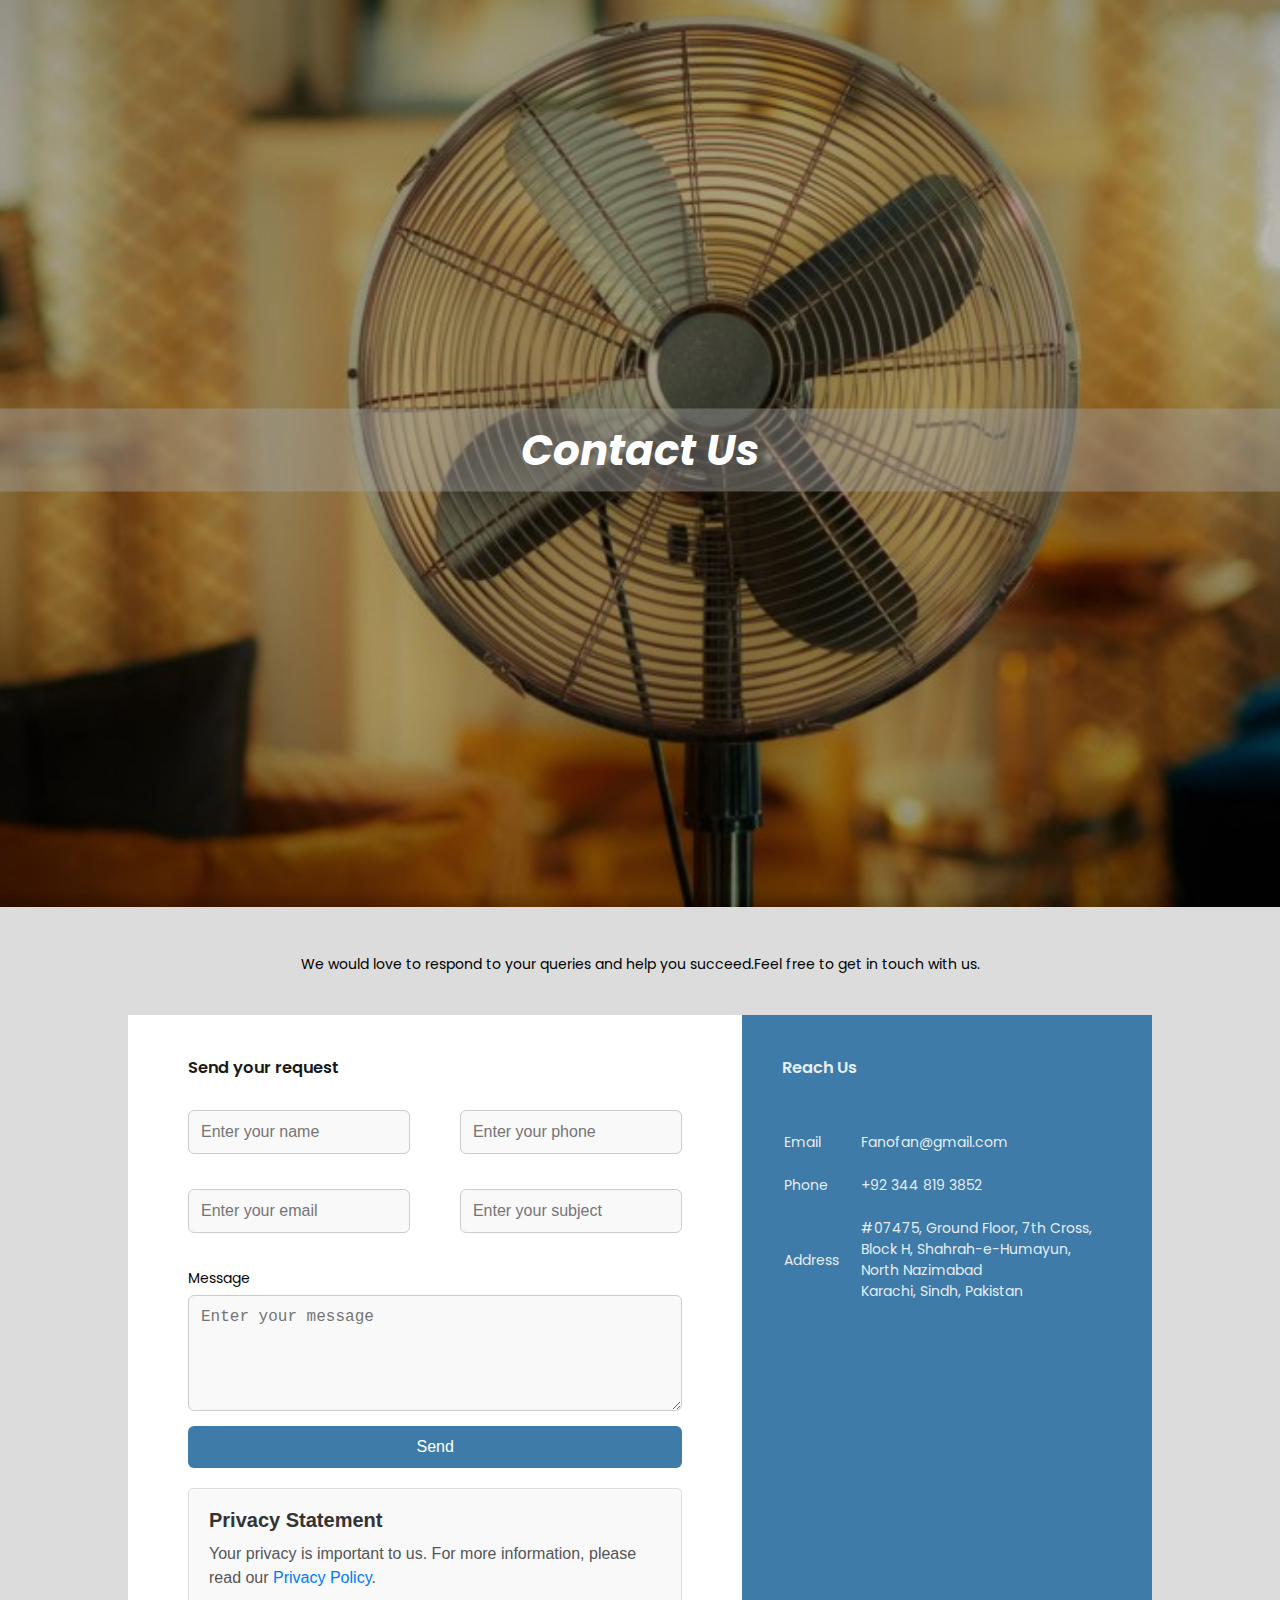
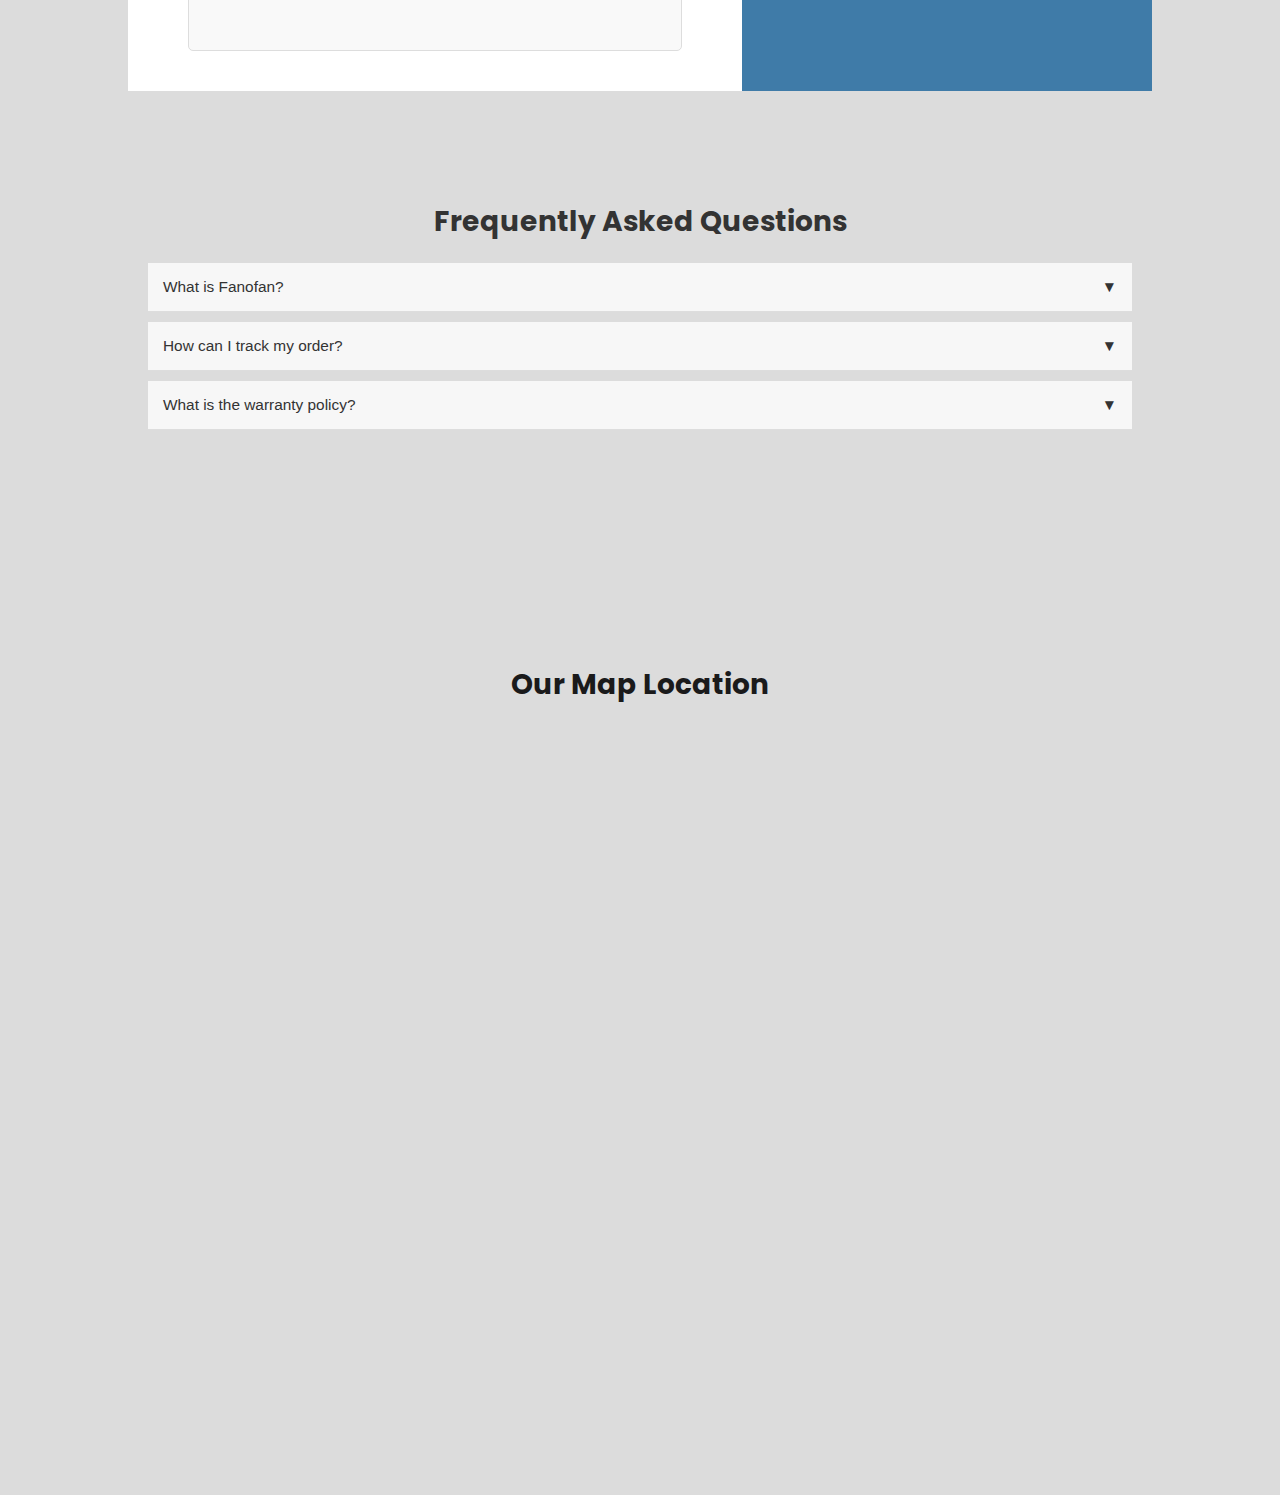
<file: Contact Page - Copy/index.html>
<!DOCTYPE html>
<html lang="en">

<head>
    <meta charset="UTF-8">
    <meta name="viewport" content="width=device-width, initial-scale=1.0">
    <title>Contact Us Page</title>
    <link rel="stylesheet" href="style.css">
    <link href="https://fonts.googleapis.com/css2?family=Poppins:wght@400;700&display=swap" rel="stylesheet">
</head>

<body>
    <div class="container2">
        <img src="from image.jpg" alt="Contact Us Image">
        <h1><i>Contact Us</i></h1>
    </div>

    <div class="container">
        <!-- <h1>Contact With Us</h1> -->
        <p>We would love to respond to your queries and help you succeed.Feel free to get in touch with us.</p>

        <!-- Main Content Box -->
        <div class="contant-box">
            <!-- Left Section: Contact Form -->
            <div class="contact-left" id="contactFormContainer">
                <h3>Send your request</h3>
                <form id="contactForm">
                    <div class="input-row">
                        <div class="input-group">
                            <input type="text" placeholder="Enter your name" required>
                        </div>
                        <div class="input-group">
                            <input type="text" placeholder="Enter your phone" required>
                        </div>
                    </div>
                    <div class="input-row">
                        <div class="input-group">
                            <input type="email" placeholder="Enter your email" required>
                        </div>
                        <div class="input-group">
                            <input type="text" placeholder="Enter your subject">
                        </div>
                    </div>
                    <label>Message</label>
                    <textarea rows="5" placeholder="Enter your message"></textarea>
                    <button class="btn" type="submit">Send</button>
                </form>
                <div class="privacy-statement">
                    <h3>Privacy Statement</h3>
                    <p>
                        Your privacy is important to us.
                     For more information, please read our <a href="#">Privacy Policy</a>.
                    </p>
                </div>
                
            </div>

            <!-- Hidden Thank You Message -->
            <div class="contact-left" id="thankYouMessage" style="display: none;">
                <h3>Thank You!</h3>
                <p>Your message has been successfully sent. We will get back to you shortly.</p>
            </div>

            <!-- Right Section: Contact Details -->
            <div class="contact-right">
                <h3>Reach Us</h3>
                <table>
                    <tr>
                        <td>Email</td>
                        <td>Fanofan@gmail.com</td>
                    </tr>
                    <tr>
                        <td>Phone</td>
                        <td>+92 344 819 3852</td>
                    </tr>
                    <tr>
                        <td>Address</td>
                        <td>#07475, Ground Floor, 7th Cross,<br>
                            Block H, Shahrah-e-Humayun, North Nazimabad <br>
                            Karachi, Sindh, Pakistan</td>
                    </tr>
                </table>
            </div>
        </div>
    </div>

   <!-- FAQ Section -->

<!-- FAQ Section -->
<div class="faq-section">
    <h2>Frequently Asked Questions</h2>

    <div class="faq-item">
        <button class="faq-question">What is Fanofan? <span class="arrow">▼</span></button>
        <div class="faq-answer">
            <p>Fanofan is a brand that offers high-quality fans designed to keep you cool and stylish.</p>
        </div>
    </div>

    <div class="faq-item">
        <button class="faq-question">How can I track my order? <span class="arrow">▼</span></button>
        <div class="faq-answer">
            <p>You can track your order by entering your tracking ID on the 'Track Your Order' page.</p>
        </div>
    </div>

    <div class="faq-item">
        <button class="faq-question">What is the warranty policy? <span class="arrow">▼</span></button>
        <div class="faq-answer">
            <p>We offer a 1-year warranty on all Fanofan products. For more details, visit our Warranty page.</p>
        </div>
    </div>
</div>


    

    <!-- Map Section -->

    <div class="container-map">
        <h1>Our Map Location</h1>
        <iframe src="https://www.google.com/maps/embed?pb=!1m23!1m12!1m3!1d57886.28076461594!2d67.02150874977677!3d24.935730184361198!2m3!1f0!2f0!3f0!3m2!1i1024!2i768!4f13.1!4m8!3e6!4m5!1s0x3eb33f8014fe5943%3A0x11df7a65effb1ef6!2sNorth%20Nazimabad%20Town%2C%20Karachi%2C%20Karachi%20City%2C%20Sindh%2C%20Pakistan!3m2!1d24.937214599999997!2d67.042281!4m0!5e0!3m2!1sen!2s!4v1728401139504!5m2!1sen!2s"
            width="600" height="450" style="border:0;" allowfullscreen="" loading="lazy" referrerpolicy="no-referrer-when-downgrade"></iframe>
    </div>

    


    
   

<!--Start of Tawk.to Script-->
<script type="text/javascript">
    var Tawk_API=Tawk_API||{}, Tawk_LoadStart=new Date();
    (function(){
    var s1=document.createElement("script"),s0=document.getElementsByTagName("script")[0];
    s1.async=true;
    s1.src='https://embed.tawk.to/670775d102d78d1a30ef5beb/1i9qi8fgu';
    s1.charset='UTF-8';
    s1.setAttribute('crossorigin','*');
    s0.parentNode.insertBefore(s1,s0);
    })();
    </script>
    <!--End of Tawk.to Script-->


    
    <script src="script.js"></script>
</body>

</html>
</file>
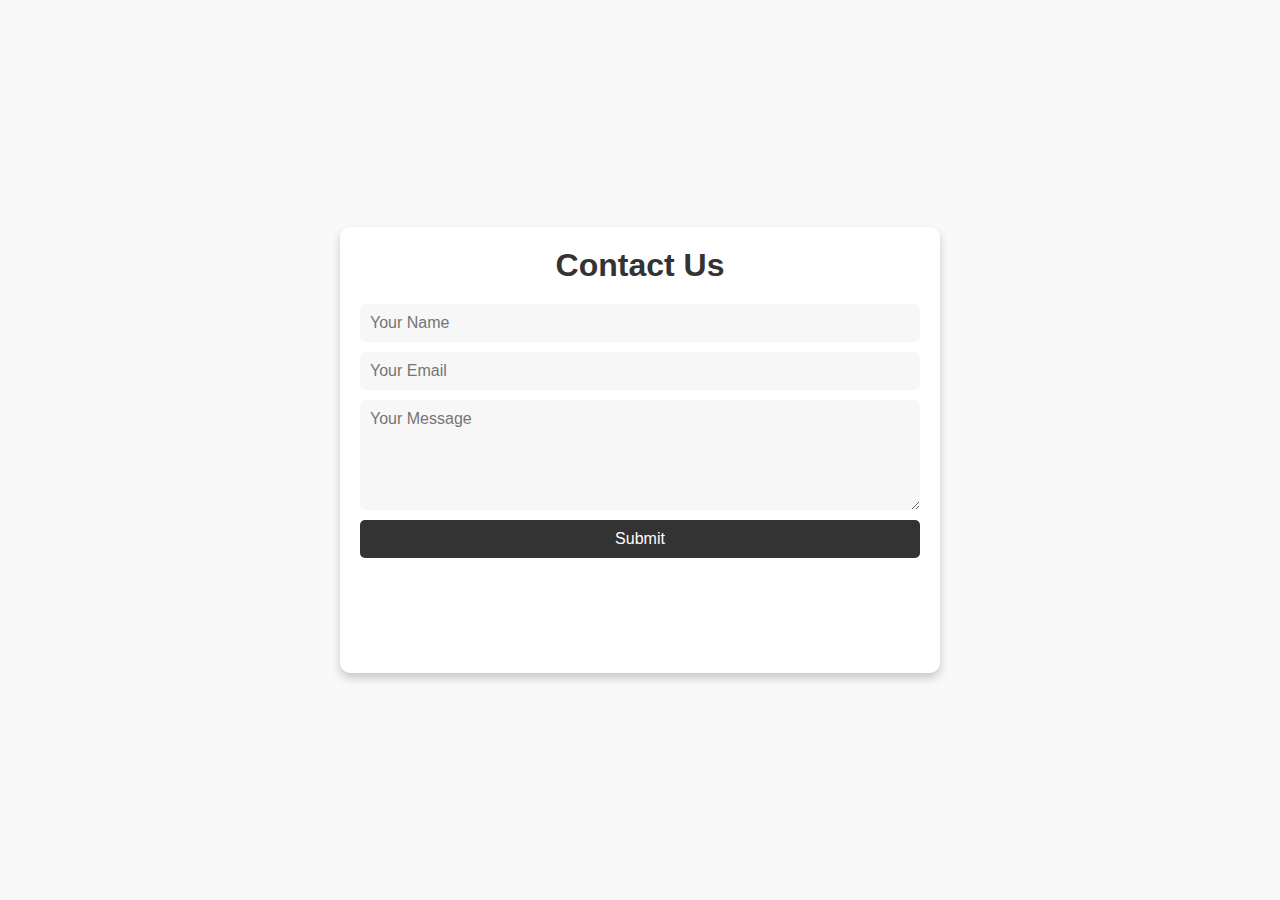
<file: Contact Page/index.html>
<!DOCTYPE html>
<html lang="en">
<head>
    <meta charset="UTF-8">
    <meta name="viewport" content="width=device-width, initial-scale=1.0">
    <title>Contact Us Page</title>
    <link rel="stylesheet" href="style.css">
</head>
<body>
    <div class="container" id="form-container">
        <form class="contact-form" id="contactForm">
            <h1>Contact Us</h1>
            <input type="text" name="name" placeholder="Your Name" required>
            <input type="email" name="email" placeholder="Your Email" required>
            <textarea name="message" rows="5" placeholder="Your Message" required></textarea>
            <button type="submit">Submit</button>
        </form>
        <div class="thank-you-message" id="thankYouMessage">
            <h1>Thank You!</h1>
            <p>Your message has been successfully sent. We will get back to you shortly.</p>
        </div>
    </div>

    <script>
        document.getElementById('contactForm').addEventListener('submit', function(event) {
            event.preventDefault(); 
            const form = document.getElementById('contactForm');
            const thankYouMessage = document.getElementById("thankYouMessage");

            form.style.display = 'none'; 
            thankYouMessage.classList.add('show'); 
        });
    </script>
</body>
</html>
</file>
<file: Contact Page - Copy/style.css>
* {
    margin: 0;
    padding: 0;
    box-sizing: border-box;
}

body {
    background-color: rgba(212, 212, 212, 0.813);
    font-size: 14px;
    font-family: 'poppins', sans-serif;
    display: flex;
    justify-content: center;
    align-items: center;
    flex-direction: column;
    min-height: 100vh;
    margin: 0;
}

.container2 {
    width: 100%;
    height: 96vh;
    display: flex;
    justify-content: center;
    align-items: center;
}

.container2 img {
    display: flex;
    width: 100%;
    height: 110%;
    object-fit: cover;
}

.container2 h1 {
    position: absolute;
    top: 50%;
    left: 50%;
    transform: translate(-50%, -50%);
    color: white;
    font-size: 3em;
    text-align: center;
    background-color: rgba(166, 166, 166, 0.413);
    padding: 10px;
    width: 100%;
}

.container {
    margin-top: 90px;
    width: 80%;
    max-width: 1200px;
    display: flex;
    flex-direction: column;
    align-items: center;
}

.contant-box {
    background-color: #fff;
    display: flex;
    flex-wrap: wrap;
    justify-content: center; 
}
.contact-left {
    flex-basis: 60%;
    padding: 40px 60px;
}
.contact-right {
    flex-basis: 40%;
    padding: 40px;
    background: hsl(206deg 45.41% 45.41%);
    color: rgba(255, 255, 255, 0.886);
}
.social-links {
    margin-top: 20px;
    text-align: center;
}

.social-links a {
    display: inline-block;
    margin: 0 10px;
    transition: transform 0.3s ease;
}

.social-links a:hover {
    transform: scale(1.1); 
}
h1 {
    margin-bottom: 10px;
}

.container p {
    margin-bottom: 40px;
}

.input-row {
    display: flex;
    justify-content: space-between;
    margin-bottom: 20px;
}

.input-row .input-group {
    flex-basis: 45%;
}

form input,
form textarea {
    display: block;
    width: 100%;
    padding: 12px;
    margin-bottom: 15px;
    border: 1px solid #ccc;
    border-radius: 6px;
    font-size: 16px;
    background-color: #f9f9f9;
    color: #333;
    transition: all 0.3s ease;
}

form input:focus,
form textarea:focus {
    outline: none;
    border-color: #333;
    box-shadow: 0 0 5px rgba(0, 0, 0, 0.1);
}

form button {
    display: block;
    width: 100%;
    padding: 12px;
    border: none;
    border-radius: 6px;
    background-color: hsl(206deg 45.41% 45.41%);
    color: #fff;
    font-size: 16px;
    cursor: pointer;
    transition: background-color 0.4s ease, transform 0.5s ease;
}

form button:hover {
    background-color: #375b64;
    transform: scale(1.1);
}

label {
    margin-bottom: 6px;
    display: block;
    color: #080808;
}

.contact-left h3 {
    color: #1a1a1b;
    font-weight: 600;
    margin-bottom: 30px;
}

.contact-right h3 {
    font-weight: 600;
    margin-bottom: 30px;
}

tr td:first-child {
    padding-right: 20px;
}

tr td {
    padding-top: 20px;
}
.privacy-statement {
    background-color: #f9f9f9;
    border: 1px solid #ddd;
    padding: 20px;
    margin-top: 20px;
    border-radius: 5px;
    font-family: Arial, sans-serif;
}

.privacy-statement h3 {
    font-size: 20px;
    color: #333;
    margin-bottom: 10px;
}

.privacy-statement p {
    font-size: 16px;
    color: #555;
    line-height: 1.5;
}

.privacy-statement a {
    color: #007bff;
    text-decoration: none;
}

.privacy-statement a:hover {
    text-decoration: underline;
}

/* FAQ Section */
.faq-section {
    width: 80%;
    margin: 50px auto;
    padding: 20px;
}

.faq-section h2 {
    text-align: center;
    margin: 40px 0px 20px 0px;
    font-size: 2em;
    color: #333;
}

.faq-item {
    margin-bottom: 10px;
    border-bottom: 1px solid #ddd;
}

.faq-question {
    background-color: #f7f7f7;
    color: #333;
    border: none;
    width: 100%;
    padding: 15px;
    font-size: 1.1em;
    text-align: left;
    cursor: pointer;
    outline: none;
    transition: background-color 0.3s ease;
    display: flex;
    justify-content: space-between; 
    align-items: center; 
}

.arrow {
    margin-left: 10px; 
    transition: transform 0.3s ease; 
}
.faq-item.active .arrow {
    transform: rotate(180deg); /* Flip the arrow */
}


.faq-answer {
    display: none;
    padding: 15px;
    background-color: #f9f9f9;
}

.faq-answer p {
    margin: 0;
    color: #555;
}

/* Show the answer when the question is clicked */
.faq-item.active .faq-answer {
    display: block;
}

/* Responsive Design */
@media (max-width: 768px) {
    .faq-section {
        width: 95%;
    }

    .faq-question {
        font-size: 1em;
        padding: 12px;
    }

    .faq-answer {
        padding: 10px;
    }
}



/* Map container */
.container-map {
    margin: 40px auto;
    width: 100%;
    height: 100vh;
    display: flex;
    justify-content: center;
    align-items: center;
    flex-direction: column;
}

.container-map h1 {
    color: #1a1a1b;
    margin-bottom: 30px;
}

iframe {
    width: 95%;
    height: 600px;
}

/* Responsive Styles for smaller screens */
@media (max-width: 768px) {
    .contant-box {
        flex-direction: column; 
        align-items: center; 
    }

    .contact-left, .contact-right {
        flex-basis: 100%; 
        padding: 20px;
    }

    .input-row {
        flex-direction: column; 
    }

    .input-row .input-group {
        flex-basis: 100%;
        margin-bottom: 20px; 
    }

    .container {
        width: 95%; 
        margin: 20px auto; 
    }
}
</file>
<file: Contact Page/style.css>
* {
    margin: 0;
    padding: 0;
    box-sizing: border-box;
    font-family: Arial, sans-serif;
}

body {
    display: flex;
    justify-content: center;
    align-items: center;
    height: 100vh;
    background-color: #f9f9f9;
}

.container {
    width: 80%;
    max-width: 600px;
    margin: 50px auto;
    padding: 20px;
    background-color: #fff;
    border-radius: 10px;
    box-shadow: 0 5px 10px rgba(0, 0, 0, 0.2);
}

.container h1{
    text-align: center;
    margin-bottom: 20px;
    color: #333;
}

form input,
form textarea{
    display: block;
    width: 100%;
    padding: 10px;
    margin-bottom:10px;
    border: none;
    border-radius: 5px;
    font-size: 16px;
    background-color: #f7f7f7;
    color: #333;

}
form input:focus,
form textarea:focus{
    outline: none;
    box-shadow: 0 0 5px rgba(0, 0, 0, 0.2); 
}

form button{
    display: block;
    width: 100%;
    padding: 10px;
   border: none;
   border-radius: 5px;
   background-color: #333;
   color: #fff;
   font-size: 16px;
   cursor: pointer;
   transition: 0.3s ease;
}
form button:hover{
    background-color: #555;
    transform: scale(1.05);
}
.thank-you-message {
    opacity: 0; 
    visibility: hidden; 
    transition: opacity 0.9s ease-in-out, visibility 0s 1s; 
    text-align: center;
    margin-top: 20px;
}
.thank-you-message.show {
    opacity: 1; 
    visibility: visible; 
    transition: opacity 1s ease-in-out, visibility 0s 0s; 
}
</file>
